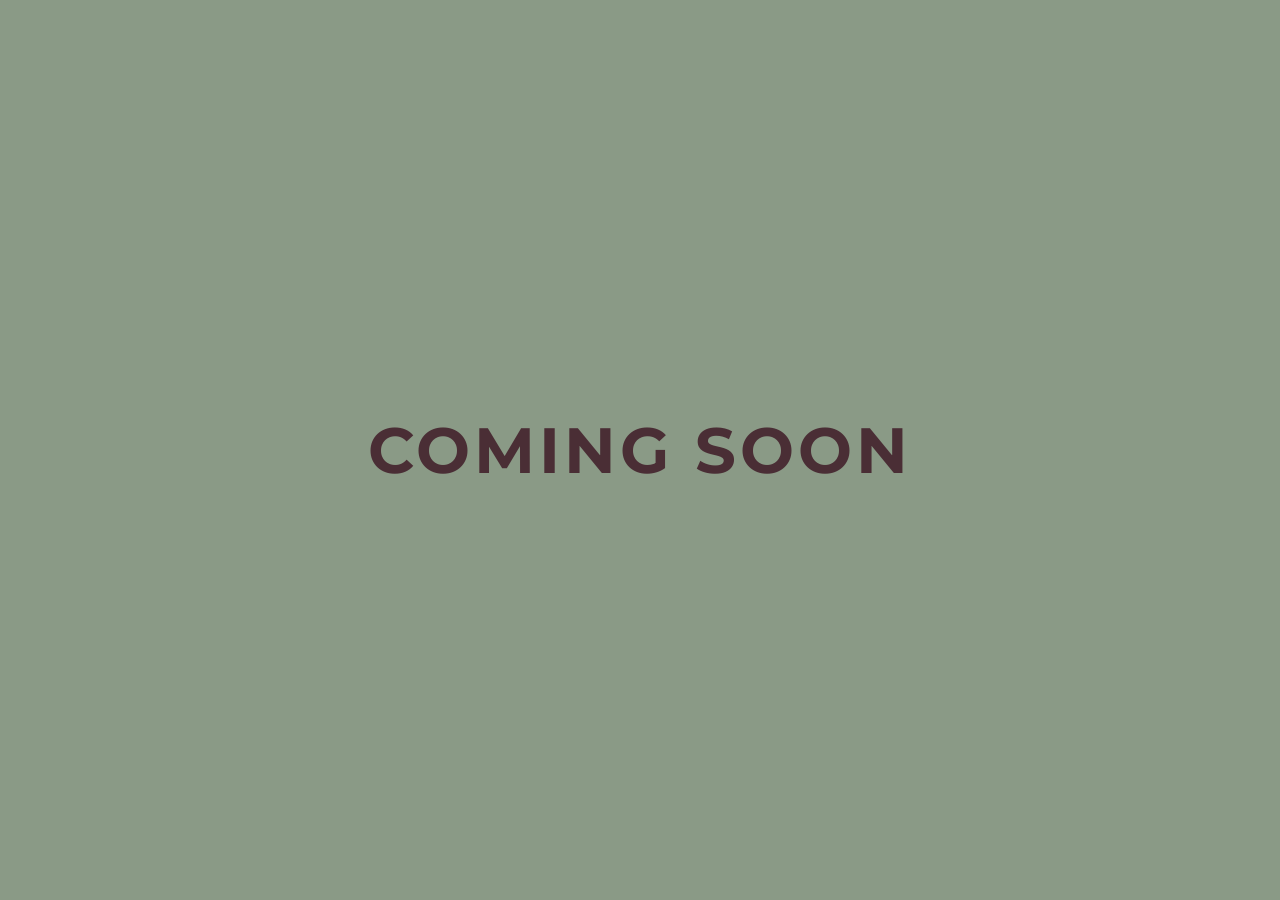
<file: index.html>
<!DOCTYPE html>
<html lang="en">
<head>
    <meta charset="UTF-8">
    <meta name="viewport" content="width=device-width, initial-scale=1.0">
    <title>Coming Soon</title>
    <link rel="preconnect" href="https://fonts.googleapis.com">
    <link rel="preconnect" href="https://fonts.gstatic.com" crossorigin>
    <link href="https://fonts.googleapis.com/css2?family=Montserrat:wght@700&display=swap" rel="stylesheet">
    
    <style>
        * {
            margin: 0;
            padding: 0;
            box-sizing: border-box;
        }

        body {
            height: 100vh;
            display: flex;
            justify-content: center;
            align-items: center;
            background-color: #8A9A86; /* Sage Green */
            color: #4A2E35; /* Plum */
            font-family: 'Montserrat', sans-serif;
            text-transform: uppercase;
            letter-spacing: 4px;
        }

        h1 {
            font-size: 4rem; /* Big, impactful size */
            text-align: center;
            padding: 20px;
        }

        /* Adjust font size for smaller screens like phones */
        @media (max-width: 600px) {
            h1 {
                font-size: 2.5rem;
            }
        }
    </style>
</head>
<body>

    <h1>Coming Soon</h1>

</body>
</html>
</file>
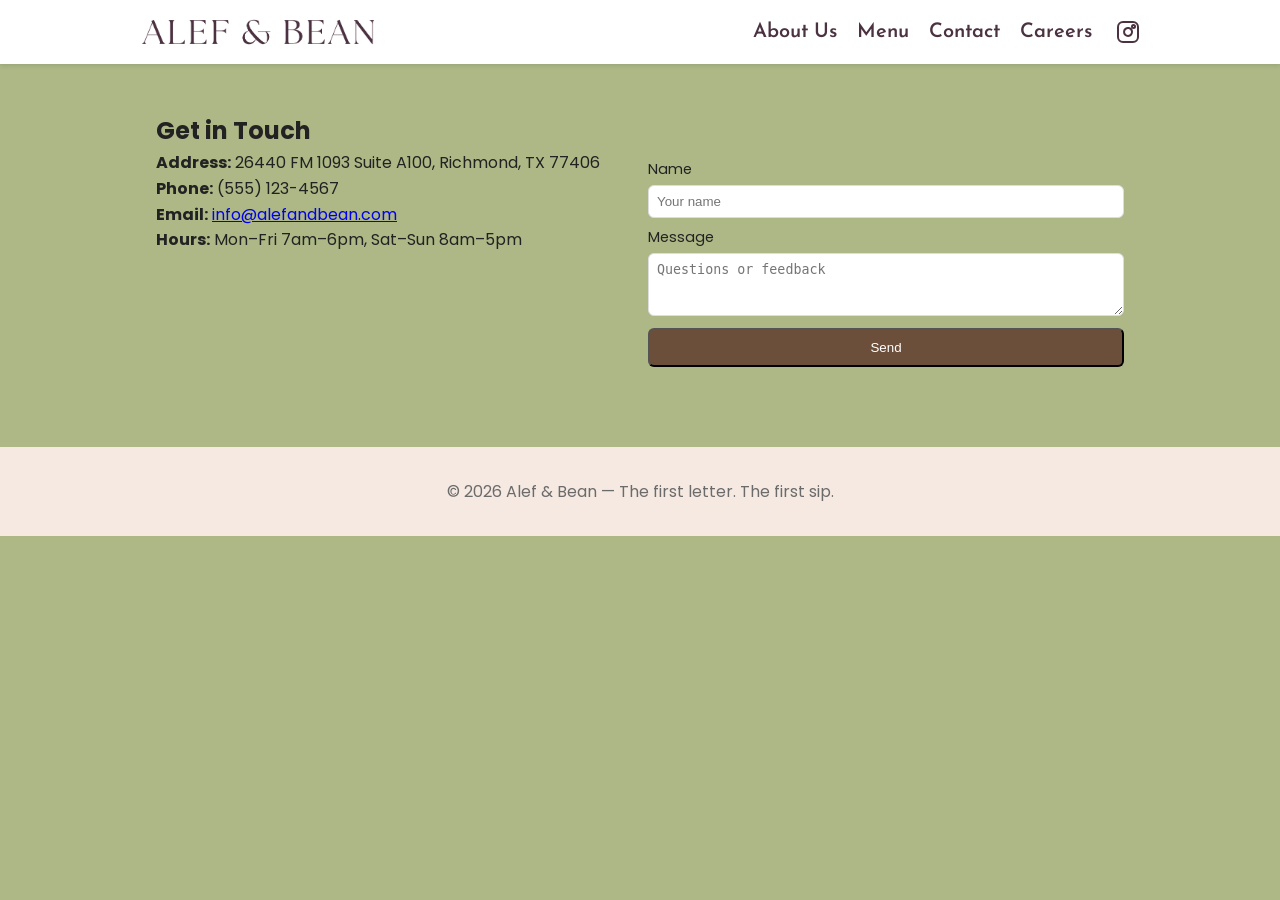
<file: contact.html>
<!doctype html>
<html lang="en">
<head>
  <meta charset="utf-8" />
  <meta name="viewport" content="width=device-width,initial-scale=1" />
  <title>Contact - Alef & Bean Coffee</title>
  <link rel="preconnect" href="https://fonts.gstatic.com" crossorigin>
  <link href="https://fonts.googleapis.com/css2?family=The+Seasons&family=Playfair+Display:wght@600&family=Poppins:wght@300;400;600&display=swap" rel="stylesheet">
  <link rel="stylesheet" href="styles.css">
  <link rel="stylesheet" href="header.css">
</head>
<body>
  <header class="site-header">
    <div class="container header-inner">
      <h1 class="brand"><a href="index.html"><img src="headerwhiteback.png" alt="Alef & Bean" class="brand-img"></a></h1>
      <nav class="nav">
        <a href="aboutus.html">About Us</a>
        <a href="menu.html">Menu</a>
        <a href="#contact-form">Contact</a>
        <a href="jobapplication.html">Careers</a>
      </nav>
      <a href="https://www.instagram.com/alefandbean/" class="social-link instagram-link" target="_blank" rel="noopener noreferrer">
        <svg width="24" height="24" viewBox="0 0 24 24" fill="none" stroke="currentColor" stroke-width="2" stroke-linecap="round" stroke-linejoin="round">
          <rect x="2" y="2" width="20" height="20" rx="5" ry="5"></rect>
          <path d="M16 11.37A4 4 0 1 1 12.63 8 4 4 0 0 1 16 11.37z"></path>
          <circle cx="17.5" cy="6.5" r="1.5"></circle>
        </svg>
      </a>
    </div>
  </header>

  <main class="container">
    <section id="contact-page" class="contact">
      <h2>Get in Touch</h2>
      <div class="contact-grid">
        <div>
          <p><strong>Address:</strong> 26440 FM 1093 Suite A100, Richmond, TX 77406</p>
          <p><strong>Phone:</strong> (555) 123-4567</p>
          <p><strong>Email:</strong> <a href="mailto:info@alefandbean.com">info@alefandbean.com</a></p>
          <p><strong>Hours:</strong> Mon–Fri 7am–6pm, Sat–Sun 8am–5pm</p>
        </div>
        <form id="contact-form" class="contact-form" action="https://formspree.io/f/mzdjlvoq" method="POST">
          <label for="name">Name</label>
          <input id="name" name="name" type="text" placeholder="Your name">
          <label for="message">Message</label>
          <textarea id="message" name="message" rows="3" placeholder="Questions or feedback"></textarea>
          <button class="btn" type="submit">Send</button>
        </form>
      </div>
    </section>
  </main>

  <footer class="site-footer">
    <div class="container">
      <p>© <span id="year"></span> Alef & Bean — The first letter. The first sip.</p>
    </div>
  </footer>

  <script>
    document.getElementById('year').textContent = new Date().getFullYear();
  </script>
</body>
</html>
</file>
<file: styles.css>
/* Basic reset */
*{box-sizing:border-box;margin:0;padding:0}
:root{
  --bg:#adb886;
  --accent:#6b4f3b;
  --muted:#6b6b6b;
  --card:#fff;
}
body{font-family:'Poppins',system-ui,-apple-system,Segoe UI,Roboto,'Helvetica Neue',Arial;line-height:1.6;color:#222;background:var(--bg)}
.container{max-width:1000px;margin:0 auto;padding:1rem}
.hero{background-image:url('https://images.unsplash.com/photo-1509042239860-f550ce710b93?auto=format&fit=crop&w=1500&q=80');background-size:cover;background-position:center;color:#fff;padding:6rem 0}
.hero-content{background:rgba(0,0,0,0.25);padding:2rem;border-radius:8px}
.hero h2{font-family:'Playfair Display',serif;font-size:2rem;margin-bottom:0.5rem}
.btn{display:inline-block;margin-top:0.75rem;padding:0.6rem 1rem;background:var(--accent);color:#fff;text-decoration:none;border-radius:6px}
.main{padding:2rem 0}
.about, .menu, .contact{padding:2rem 0}
.menu .grid{display:grid;grid-template-columns:repeat(auto-fit,minmax(200px,1fr));gap:1rem}
.card{background:var(--card);padding:1rem;border-radius:8px;box-shadow:0 2px 6px rgba(0,0,0,0.06)}
.card h4{margin-bottom:0.25rem;color:var(--accent)}
.price{display:block;margin-top:0.5rem;font-weight:600;color:var(--muted)}
.contact-grid{display:grid;grid-template-columns:1fr 1fr;gap:1rem;align-items:start}
.contact-form{display:flex;flex-direction:column}
.contact-form label{font-size:0.9rem;margin-top:0.5rem}
.contact-form input, .contact-form textarea{padding:0.5rem;border-radius:6px;border:1px solid #ddd;margin-top:0.25rem}
.site-footer{background:#f5e9e2;padding:1rem 0;text-align:center;color:var(--muted);margin-top:2rem}
@media(max-width:700px){
  .contact-grid{grid-template-columns:1fr}
  .hero{padding:3rem 0}
}
</file>
<file: header.css>
/* Header-specific styles shared across pages */

@import url('https://fonts.googleapis.com/css2?family=Josefin+Sans:wght@400;600&display=swap');

.site-header {
  background-color: #ffffff;
  box-shadow: 0 2px 4px rgba(0, 0, 0, 0.1);
}

.header-inner {
  display: flex;
  align-items: center;
  justify-content: space-between;
  padding: 1rem 0;
  padding-right: 3rem;
  position: relative;
}

.brand {
  font-family: 'The Seasons', serif;
  font-size: 1.5rem;
  color: #4b3240;
}

.brand a {
  color: #4b3240;
  text-decoration: none;
}

.brand-img {
  height: 30px;
  width: auto;
  display: block;
}

.nav a {
  margin-left: 1rem;
  color: #4b3240;
  text-decoration: none;
  font-weight: 600;
  font-family: 'Josefin Sans', sans-serif;
  font-size: 20px;
}

.social-link {
  position: absolute;
  right: 0;
  top: 50%;
  transform: translateY(-50%);
  color: #4b3240;
  text-decoration: none;
  display: flex;
  align-items: center;
  justify-content: center;
  transition: opacity 0.3s ease;
}

.social-link:hover {
  opacity: 0.7;
}

@media (max-width: 700px) {
  .header-inner {
    flex-direction: column;
    align-items: flex-start;
  }
  .nav {
    margin-top: 0.5rem;
  }
}
</file>
